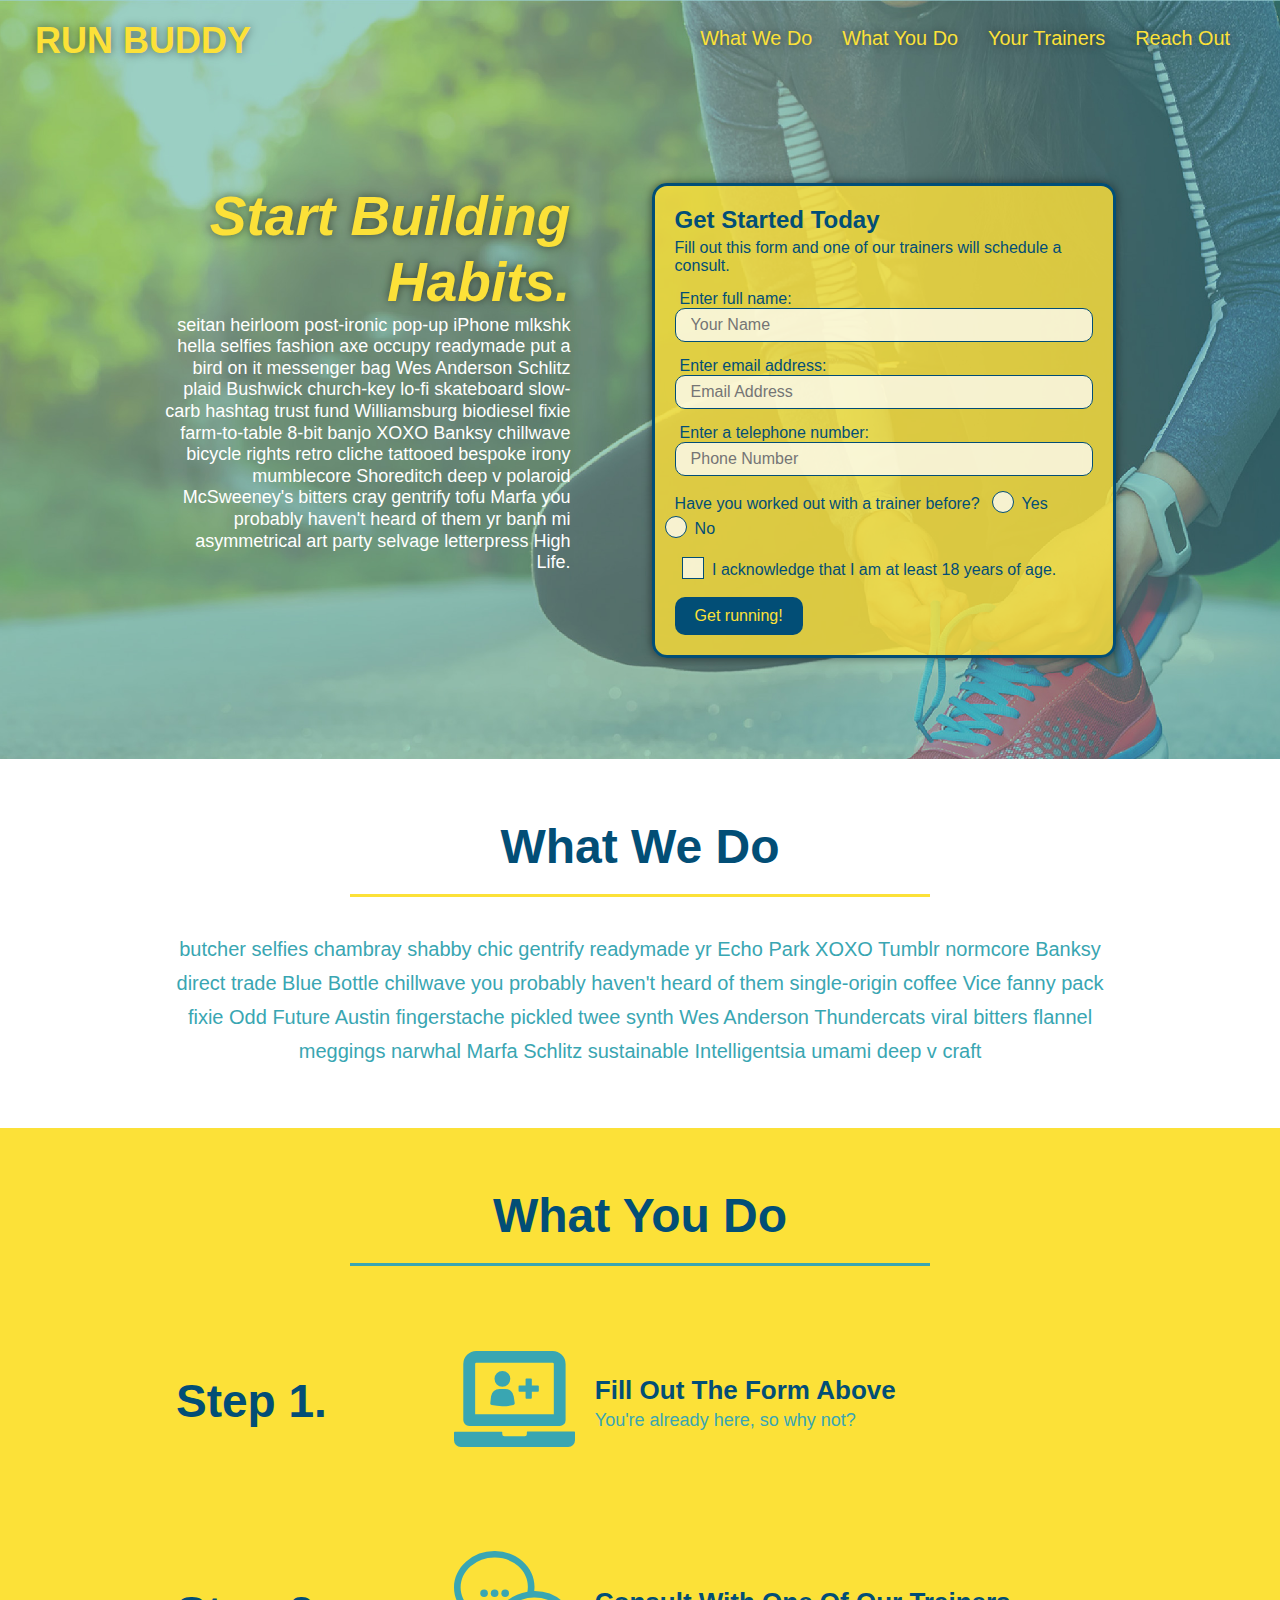
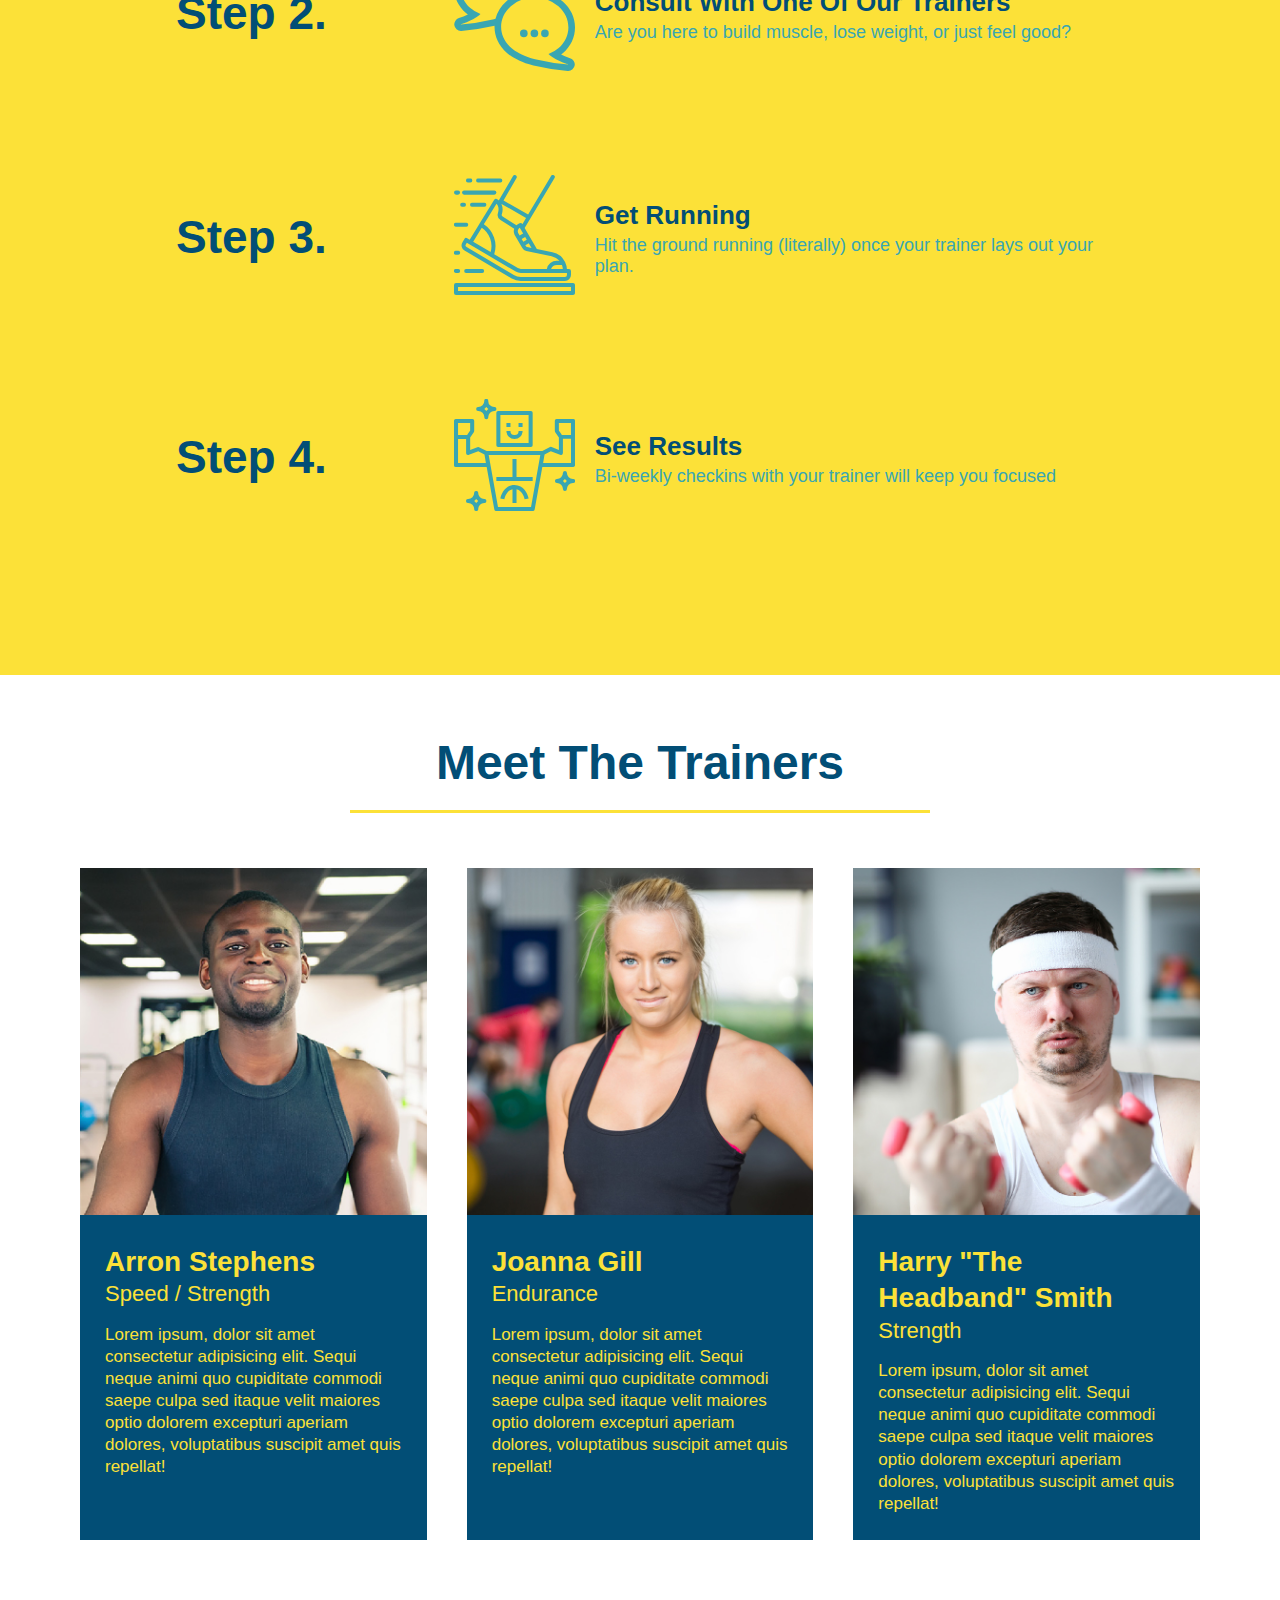
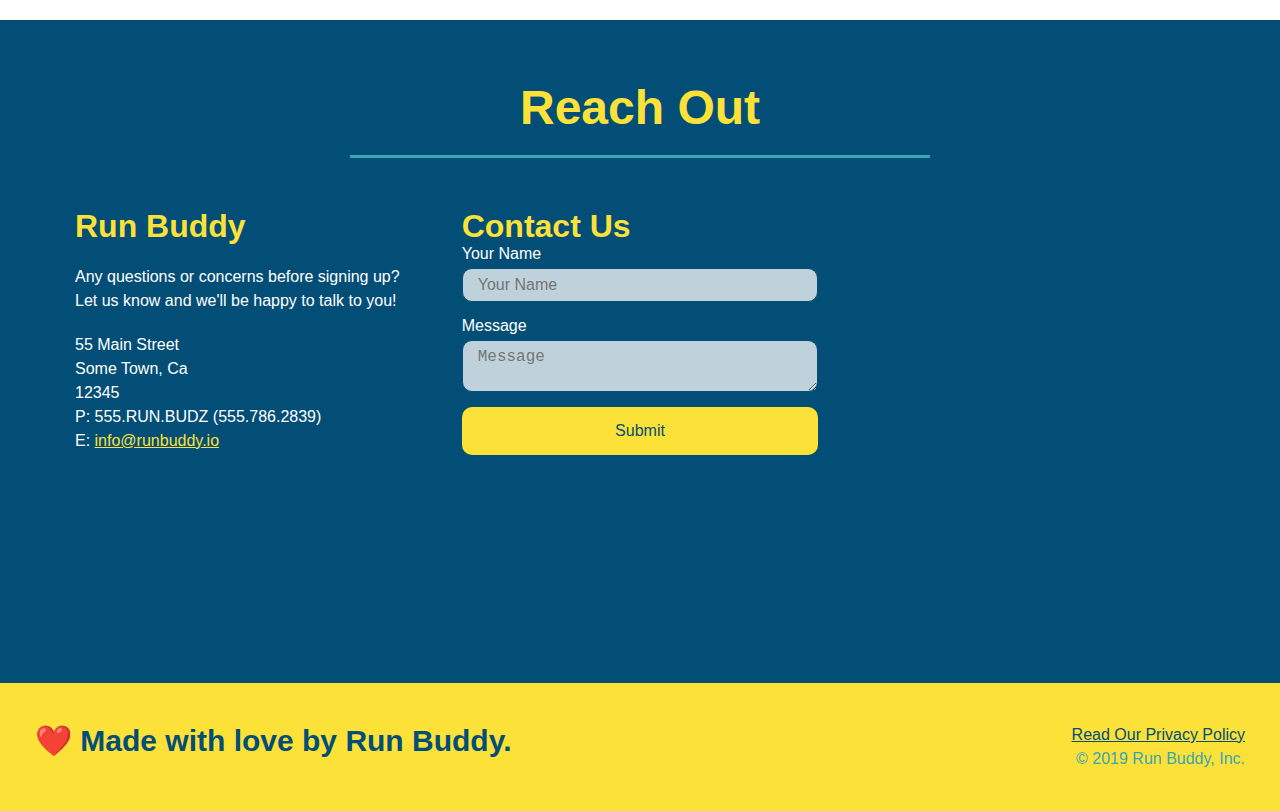
<file: index.html>
<!DOCTYPE html>
<html lang="en">
  <head>
    <meta name="viewport" content="width=device-width, initial-scale=1.0" />
    <link rel="stylesheet" href="./assets/css/style.css">
    <title>Run Buddy</title>
  </head>
  <body>
    <!-- navigation tags - block level element -->
    <header>
      <h1>
        <a href="/">RUN BUDDY</a>
      </h1>
      <nav>
        <ul>
          <li>
            <a href="#what-we-do">What We Do</a>
          </li>
          <li>
            <a href="#what-you-do">What You Do</a>
          </li>
          <li>
            <a href="#your-trainers">Your Trainers</a>
          </li>
          <li>
            <a href="#reach-out">Reach Out</a>
          </li>
          
        </ul>
      </nav>
    </header>
    <!-- end navigation -->

    <!-- hero/jumbotron -->
    <section class="hero">
      <div class="hero-cta">
        <h2>Start Building Habits.</h2>
        <p>
          seitan heirloom post-ironic pop-up iPhone mlkshk hella selfies fashion axe occupy readymade put a bird on it
          messenger bag Wes Anderson Schlitz plaid Bushwick church-key lo-fi skateboard slow-carb hashtag trust fund
          Williamsburg biodiesel fixie farm-to-table 8-bit banjo XOXO Banksy chillwave bicycle rights retro cliche
          tattooed bespoke irony mumblecore Shoreditch deep v polaroid McSweeney's bitters cray gentrify tofu Marfa you
          probably haven't heard of them yr banh mi asymmetrical art party selvage letterpress High Life.
        </p>
      </div>

      <div class="hero-form">
        <h3>Get Started Today</h3>
        <p>Fill out this form and one of our trainers will schedule a consult.</p>
        <form>
          <label for="name">Enter full name:</label>
          <input type="text" placeholder="Your Name" id="name" name="name" class="form-input" />
          <label for="email">Enter email address:</label>
          <input type="email" placeholder="Email Address" id="email" name="email" class="form-input" />
          <label for="phone">Enter a telephone number:</label>
          <input type="tel" placeholder="Phone Number" name="phone" id="phone" class="form-input" />
          <p>
            Have you worked out with a trainer before?
            <span class="radio-wrapper">
              <input type="radio" name="trainer-confirm" id="trainer-yes" />
              <label for="trainer-yes">Yes</label>
            </span>
            <span class="radio-wrapper">
              <input type="radio" name="trainer-confirm" id="trainer-no" />
              <label for="trainer-no">No</label>
            </span>
          </p>
          <p>
            <span class="checkbox-wrapper">
              <input type="checkbox" name="age-confirm" id="checkbox" />
              <label for="checkbox">I acknowledge that I am at least 18 years of age.</label>
            </span>
          </p>
          <button type="submit">
            Get running!
          </button>
        </form>
      </div>
    </section>
    <!-- end header -->

    <!-- "what we do" start - <section> -->
    <section id="what-we-do" class="intro">
      <div class="flex-row">
        <h2 class="section-title primary-border">
          What We Do
        </h2>
      </div>
      <div class="flex-row">
        <p>
          butcher selfies chambray shabby chic gentrify readymade yr Echo Park XOXO Tumblr normcore Banksy direct trade  Blue Bottle chillwave you probably haven't heard of them single-origin coffee Vice fanny pack fixie Odd Future Austin fingerstache pickled twee synth Wes Anderson Thundercats viral bitters flannel meggings narwhal Marfa Schlitz sustainable Intelligentsia umami deep v craft
        </p>
      </div>
    </section>
    <!-- end "what we do" -->

    <!-- "what you do" start -->
    <section id="what-you-do" class="steps">
      <div class="flex-row">
        <h2 class="section-title secondary-border">
          What You Do
        </h2> 
      </div>
      <div class="step">
        <h3>Step 1.</h3>
        <div class="step-info">
          <div class="step-img">
            <img src="./assets/images/step-1.svg" alt="" />
          </div>
          <div class="step-text">
            <h4>Fill Out The Form Above</h4>
            <p>You're already here, so why not?</p>
          </div>
        </div>
      </div>
      <div class="step">
        <h3>Step 2.</h3>
        <div class="step-info">
          <div class="step-img">
            <img src="./assets/images/step-2.svg" alt="" />
          </div>
          <div class="step-text">
            <h4>Consult With One Of Our Trainers</h4>
            <p>Are you here to build muscle, lose weight, or just feel good?</p>
          </div>
        </div>
      </div>
      <div class="step">
        <h3>Step 3.</h3>
        <div class="step-info">
          <div class="step-img">
            <img src="./assets/images/step-3.svg" alt="" />
          </div>
          <div class="step-text">
            <h4>Get Running</h4>
            <p>Hit the ground running (literally) once your trainer lays out your plan.</p>
          </div>
        </div>
      </div>
      <div class="step">
        <h3>Step 4.</h3>
        <div class="step-info">
          <div class="step-img">
            <img src="./assets/images/step-4.svg" alt="" />
          </div>
          <div class="step-text">
            <h4>See Results</h4>
            <p>Bi-weekly checkins with your trainer will keep you focused</p>
          </div>
        </div>
      </div>
    </section>
    <!-- "what you do" end -->

    <!-- "meet the trainers" start -->
    <section id="your-trainers">
      <div class="flex-row">
        <h2 class="section-title primary-border">
          Meet The Trainers
        </h2>
      </div>

      <div class="trainers">
        <article class="trainer">
          <img src="./assets/images/trainer-1.jpg" alt="Arron Stephens in his workout clothes, ready to pump iron" />
          <div class="trainer-bio">
            <h3 class="trainer-name">Arron Stephens</h3>
            <h4 class="trainer-role">Speed / Strength</h4>
            <p>Lorem ipsum, dolor sit amet consectetur adipisicing elit. Sequi neque animi quo cupiditate commodi saepe culpa sed itaque velit maiores optio dolorem excepturi aperiam dolores, voluptatibus suscipit amet quis repellat!</p>
          </div>
        </article>

        <article class="trainer">
          <img src="./assets/images/trainer-2.jpg" alt="Joanna Gill cooling off after a work out" />
          <div class="trainer-bio">
            <h3 class="trainer-name">Joanna Gill</h3>
            <h4 class="trainer-role">Endurance</h4>
            <p>Lorem ipsum, dolor sit amet consectetur adipisicing elit. Sequi neque animi quo cupiditate commodi saepe culpa sed itaque velit maiores optio dolorem excepturi aperiam dolores, voluptatibus suscipit amet quis repellat!</p>
            </div>
          </article>

        <article class="trainer">
          <img src="./assets/images/trainer-3.jpg" alt="Harry Smith wearing a headband and lifting comically small pink weights" />
          <div class="trainer-bio">
            <h3 class="trainer-name">Harry "The Headband" Smith</h3>
            <h4 class="trainer-role">Strength</h4>
            <p>Lorem ipsum, dolor sit amet consectetur adipisicing elit. Sequi neque animi quo cupiditate commodi saepe culpa sed itaque velit maiores optio dolorem excepturi aperiam dolores, voluptatibus suscipit amet quis repellat!</p>
          </div>
        </article>
      </div>
    </section>
    <!-- "meet the trainers" end -->

    <!-- "reach out" start -->
    <section id="reach-out" class="contact">
      <div class="flex-row">
        <h2 class="section-title secondary-border">
          Reach Out
        </h2>
      </div>

      <div class="contact-info">
        <div>
          <h3>Run Buddy</h3>
          <p>
            Any questions or concerns before signing up? 
            <br/>
            Let us know and we'll be happy to talk to you!
          </p>

          <address>
            55 Main Street <br/>
            Some Town, Ca <br/>
            12345<br/>
            P: 555.RUN.BUDZ (555.786.2839)<br/>
            E: <a href="mailto:info@runbuddy.io">info@runbuddy.io</a>
          </address>
          
        </div>

        <div class="contact-form">
          <h3>Contact Us</h3>
          <form>
            <label for="contact-name">Your Name</label>
            <input type="text" id="contact-name" placeholder="Your Name" />
        
            <label for="contact-message">Message</label>
            <textarea id="contact-message" placeholder="Message"></textarea>
        
            <button type="submit">Submit</button>
          </form>
        </div>
        
        <iframe
          src="https://www.google.com/maps/embed?pb=!1m14!1m12!1m3!1d12182.30520634488!2d-74.0652613!3d40.2407219!2m3!1f0!2f0!3f0!3m2!1i1024!2i768!4f13.1!5e0!3m2!1sen!2sus!4v1561060983193!5m2!1sen!2sus"
          frameborder="0" style="border:0" allowfullscreen>
        </iframe>
      </div>
    </section>
    <!-- "reach out" end -->

    <!-- footer -->
    <footer>
      <h2>❤️ Made with love by Run Buddy.</h2>
      <div>
        <a href="./privacy-policy.html">Read Our Privacy Policy</a><br/>
        &copy; 2019 Run Buddy, Inc.
      </div>
    </footer>
    <!-- footer end -->
  </body>
</html>
</file>
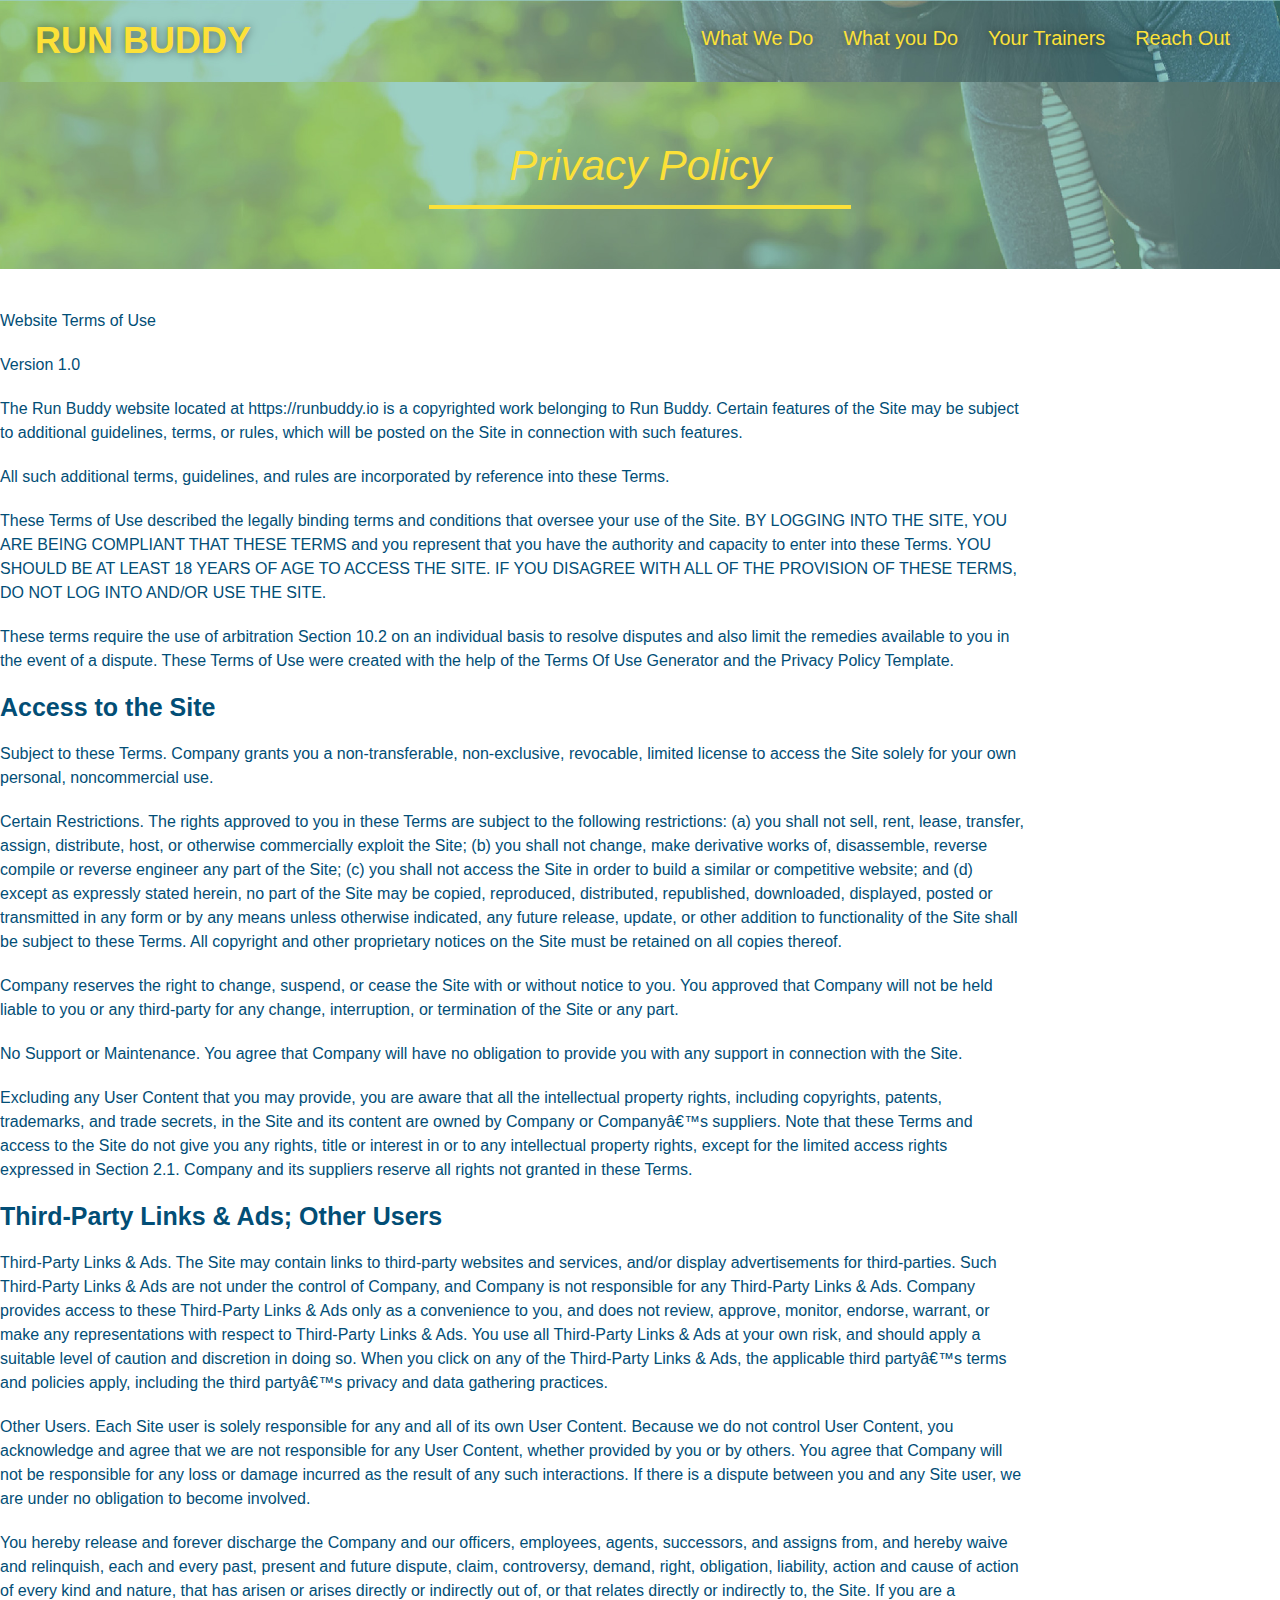
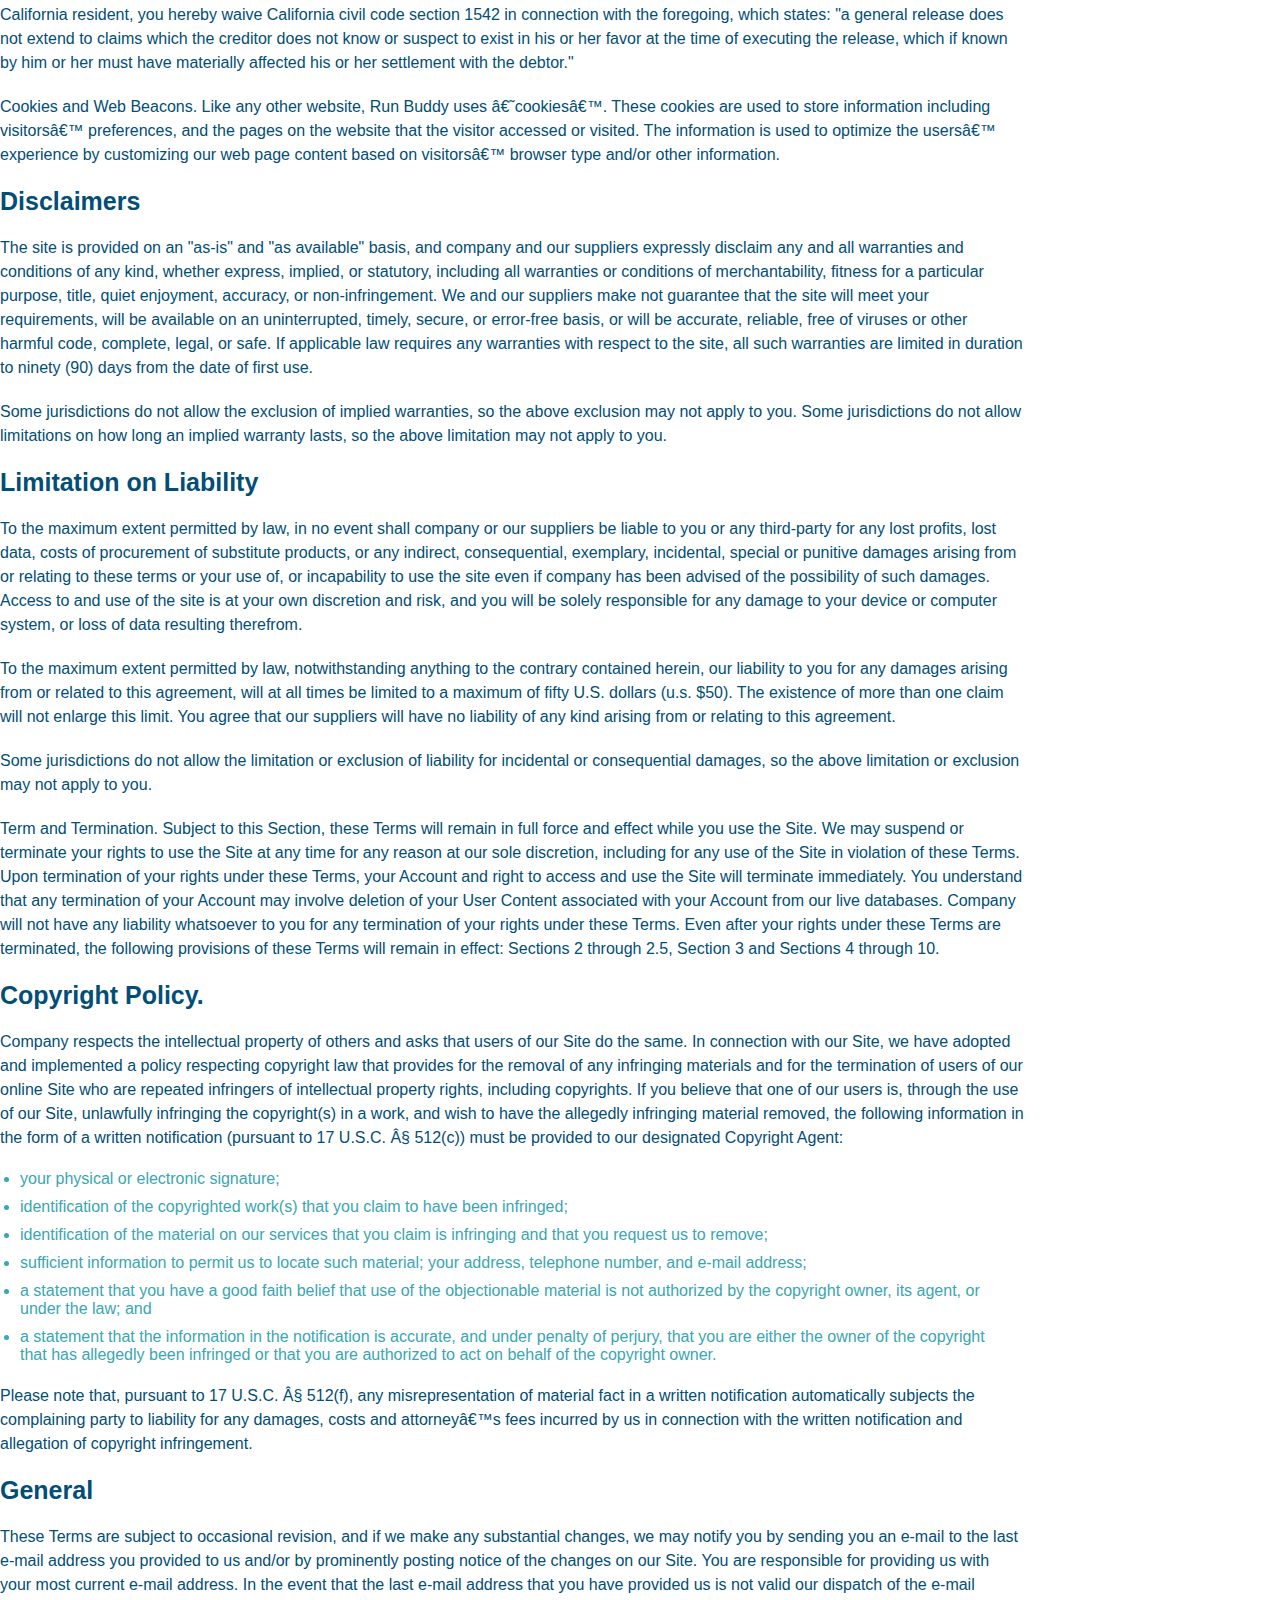
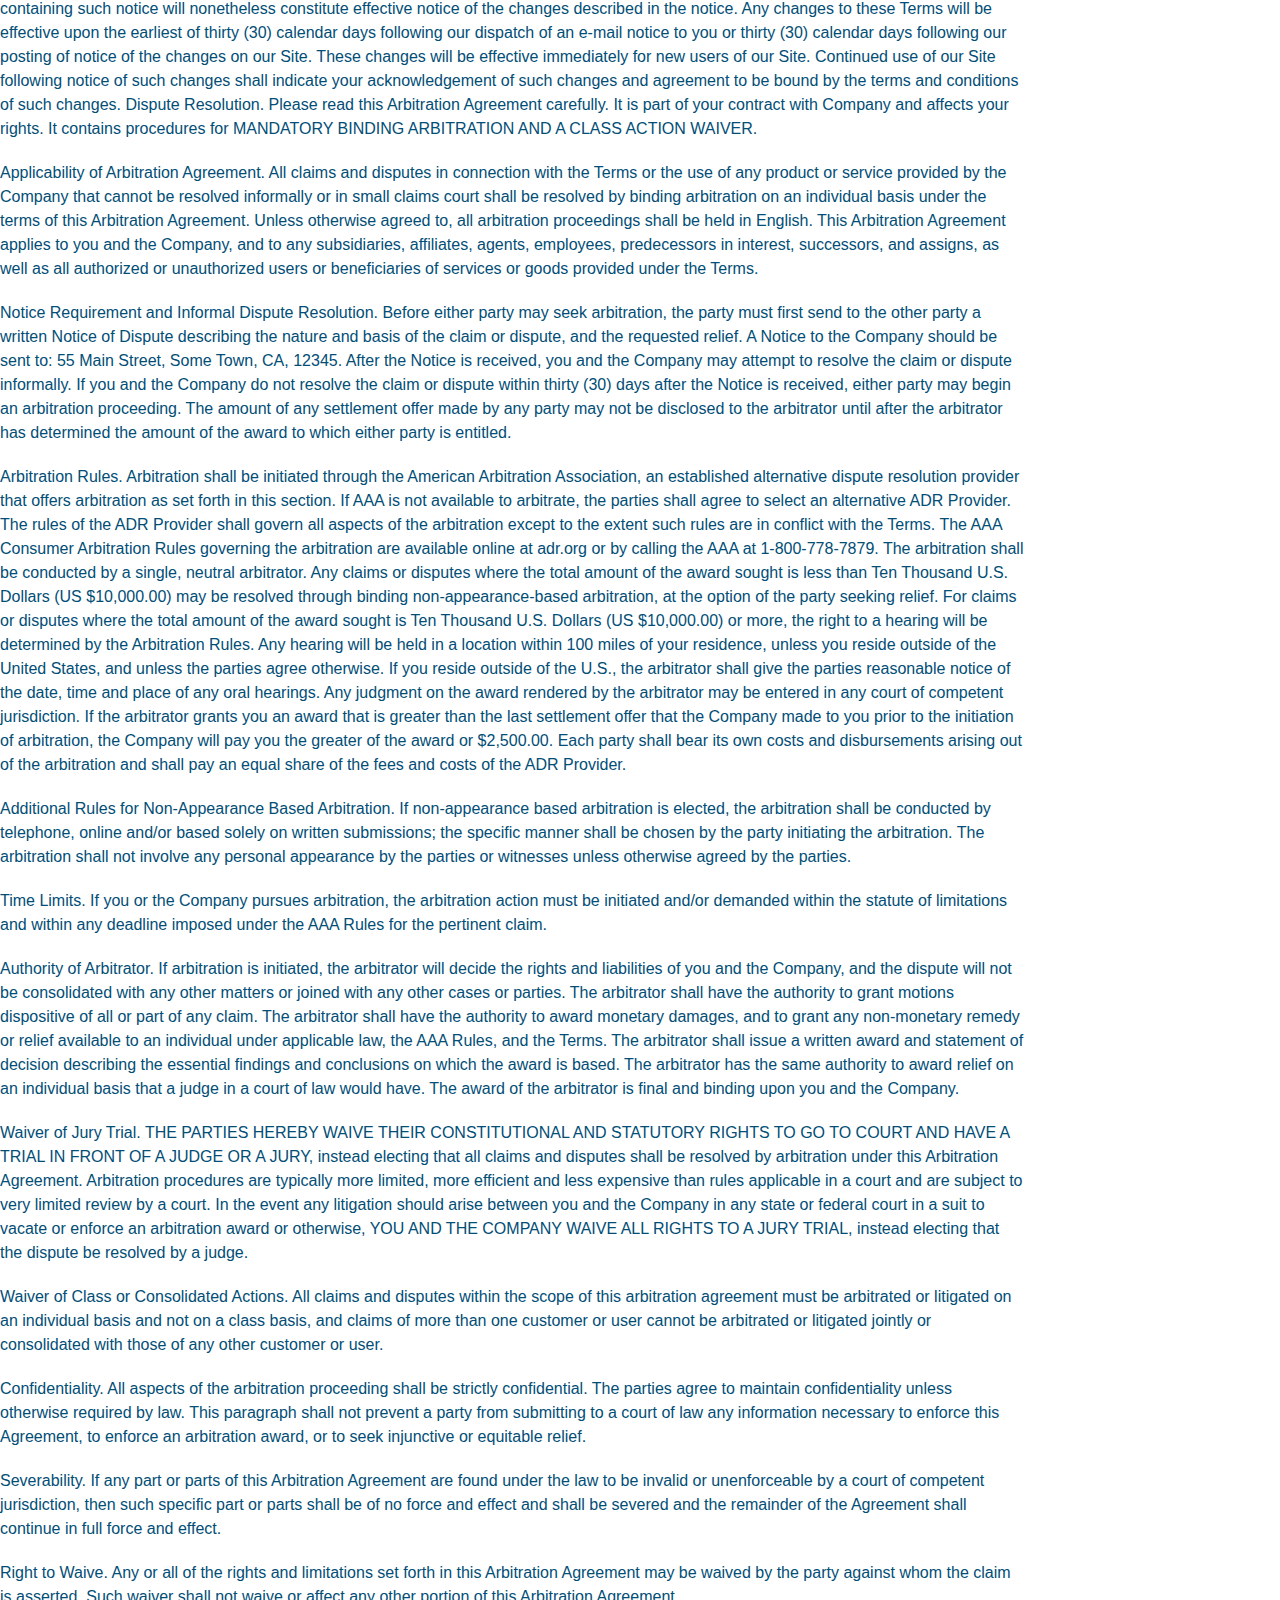
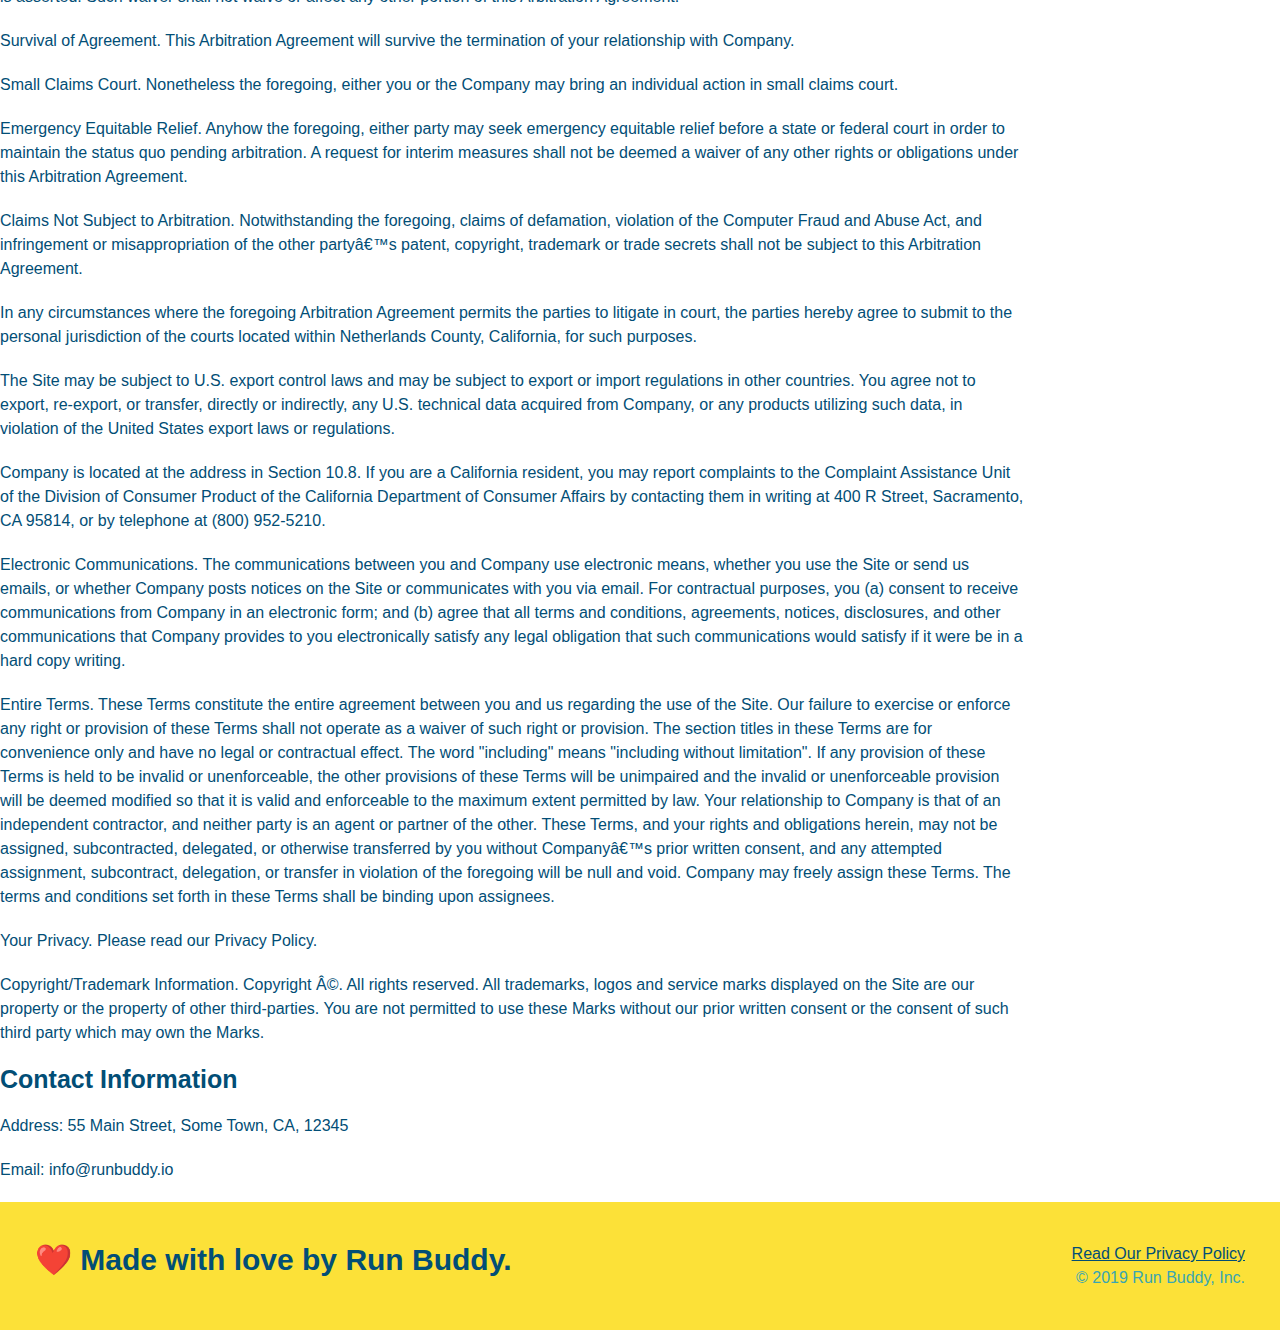
<file: privacy-policy.html>
<!DOCTYPE html>
<html lang="en">
    <head>
        <meta name="viewport" content="width=device-width, initial-scale=1.0" />
        <title>Privacy Policy - Run Buddy</title>
        <link rel="stylesheet" href="./assets/css/style.css" />
        <link rel="stylesheet" href="./assets/css/secondary-styles.css" />
    </head>
    <body>
        <header>
            <h1>
                <a href="./index.html">RUN BUDDY</a>
            </h1>
            <nav>
                <!-- Unordered list element -->
                <ul>
                    <!-- List item element -->
                    <li>
                        <!-- Anchor element -->
                        <a href="./index.html#what-we-do">What We Do</a>
                    </li>
                    <li>
                        <a href="./index.html#What-you-do">What you Do</a>
                    </li>
                    <li>
                        <a href="./index.html#your-trainers">Your Trainers</a>
                    </li>
                    <li>
                        <a href="./index.html#reach-out">Reach Out</a>
                    </li>
                </ul>
            </nav>
        </header>
        <section class="hero">
            <h2 class="page-title">
              Privacy Policy
            </h2>
        </section>
        <article class="secondary-content">
            <p>
                Website Terms of Use
              </p>
        
              <p>
                Version 1.0
              </p>
        
              <p>
                The Run Buddy website located at https://runbuddy.io is a copyrighted work belonging to Run Buddy. Certain
                features of the Site may be subject to additional guidelines, terms, or rules, which will be posted on the Site
                in connection with such features.
              </p>
        
              <p>
                All such additional terms, guidelines, and rules are incorporated by reference into these Terms.
              </p>
        
              <p>
                These Terms of Use described the legally binding terms and conditions that oversee your use of the Site. BY
                LOGGING INTO THE SITE, YOU ARE BEING COMPLIANT THAT THESE TERMS and you represent that you have the authority
                and capacity to enter into these Terms. YOU SHOULD BE AT LEAST 18 YEARS OF AGE TO ACCESS THE SITE. IF YOU
                DISAGREE WITH ALL OF THE PROVISION OF THESE TERMS, DO NOT LOG INTO AND/OR USE THE SITE.
              </p>
        
              <p>
                These terms require the use of arbitration Section 10.2 on an individual basis to resolve disputes and also
                limit the remedies available to you in the event of a dispute. These Terms of Use were created with the help of
                the Terms Of Use Generator and the Privacy Policy Template.
              </p>
        
              <h3>
                Access to the Site
              </h3>
        
              <p>
                Subject to these Terms. Company grants you a non-transferable, non-exclusive, revocable, limited license to
                access the Site solely for your own personal, noncommercial use.
              </p>
        
              <p>
                Certain Restrictions. The rights approved to you in these Terms are subject to the following restrictions: (a)
                you shall not sell, rent, lease, transfer, assign, distribute, host, or otherwise commercially exploit the Site;
                (b) you shall not change, make derivative works of, disassemble, reverse compile or reverse engineer any part of
                the Site; (c) you shall not access the Site in order to build a similar or competitive website; and (d) except
                as expressly stated herein, no part of the Site may be copied, reproduced, distributed, republished, downloaded,
                displayed, posted or transmitted in any form or by any means unless otherwise indicated, any future release,
                update, or other addition to functionality of the Site shall be subject to these Terms. All copyright and other
                proprietary notices on the Site must be retained on all copies thereof.
              </p>
        
              <p>
                Company reserves the right to change, suspend, or cease the Site with or without notice to you. You approved
                that Company will not be held liable to you or any third-party for any change, interruption, or termination of
                the Site or any part.
              </p>
        
              <p>
                No Support or Maintenance. You agree that Company will have no obligation to provide you with any support in
                connection with the Site.
              </p>
        
              <p>
                Excluding any User Content that you may provide, you are aware that all the intellectual property rights,
                including copyrights, patents, trademarks, and trade secrets, in the Site and its content are owned by Company
                or Companyâ€™s suppliers. Note that these Terms and access to the Site do not give you any rights, title or
                interest in or to any intellectual property rights, except for the limited access rights expressed in Section
                2.1. Company and its suppliers reserve all rights not granted in these Terms.
              </p>
        
              <h3>
                Third-Party Links & Ads; Other Users
              </h3>
        
              <p>
                Third-Party Links & Ads. The Site may contain links to third-party websites and services, and/or display
                advertisements for third-parties. Such Third-Party Links & Ads are not under the control of Company, and Company
                is not responsible for any Third-Party Links & Ads. Company provides access to these Third-Party Links & Ads
                only as a convenience to you, and does not review, approve, monitor, endorse, warrant, or make any
                representations with respect to Third-Party Links & Ads. You use all Third-Party Links & Ads at your own risk,
                and should apply a suitable level of caution and discretion in doing so. When you click on any of the
                Third-Party Links & Ads, the applicable third partyâ€™s terms and policies apply, including the third partyâ€™s
                privacy and data gathering practices.
              </p>
        
              <p>
                Other Users. Each Site user is solely responsible for any and all of its own User Content. Because we do not
                control User Content, you acknowledge and agree that we are not responsible for any User Content, whether
                provided by you or by others. You agree that Company will not be responsible for any loss or damage incurred as
                the result of any such interactions. If there is a dispute between you and any Site user, we are under no
                obligation to become involved.
              </p>
        
              <p>
                You hereby release and forever discharge the Company and our officers, employees, agents, successors, and
                assigns from, and hereby waive and relinquish, each and every past, present and future dispute, claim,
                controversy, demand, right, obligation, liability, action and cause of action of every kind and nature, that has
                arisen or arises directly or indirectly out of, or that relates directly or indirectly to, the Site. If you are
                a California resident, you hereby waive California civil code section 1542 in connection with the foregoing,
                which states: "a general release does not extend to claims which the creditor does not know or suspect to exist
                in his or her favor at the time of executing the release, which if known by him or her must have materially
                affected his or her settlement with the debtor."
              </p>
        
              <p>
                Cookies and Web Beacons. Like any other website, Run Buddy uses â€˜cookiesâ€™. These cookies are used to store
                information including visitorsâ€™ preferences, and the pages on the website that the visitor accessed or visited.
                The information is used to optimize the usersâ€™ experience by customizing our web page content based on visitorsâ€™
                browser type and/or other information.
              </p>
        
              <h3>
                Disclaimers
              </h3>
        
              <p>
                The site is provided on an "as-is" and "as available" basis, and company and our suppliers expressly disclaim
                any and all warranties and conditions of any kind, whether express, implied, or statutory, including all
                warranties or conditions of merchantability, fitness for a particular purpose, title, quiet enjoyment, accuracy,
                or non-infringement. We and our suppliers make not guarantee that the site will meet your requirements, will be
                available on an uninterrupted, timely, secure, or error-free basis, or will be accurate, reliable, free of
                viruses or other harmful code, complete, legal, or safe. If applicable law requires any warranties with respect
                to the site, all such warranties are limited in duration to ninety (90) days from the date of first use.
              </p>
        
              <p>
                Some jurisdictions do not allow the exclusion of implied warranties, so the above exclusion may not apply to
                you. Some jurisdictions do not allow limitations on how long an implied warranty lasts, so the above limitation
                may not apply to you.
              </p>
        
              <h3>
                Limitation on Liability
              </h3>
        
              <p>
                To the maximum extent permitted by law, in no event shall company or our suppliers be liable to you or any
                third-party for any lost profits, lost data, costs of procurement of substitute products, or any indirect,
                consequential, exemplary, incidental, special or punitive damages arising from or relating to these terms or
                your use of, or incapability to use the site even if company has been advised of the possibility of such
                damages. Access to and use of the site is at your own discretion and risk, and you will be solely responsible
                for any damage to your device or computer system, or loss of data resulting therefrom.
              </p>
        
              <p>
                To the maximum extent permitted by law, notwithstanding anything to the contrary contained herein, our liability
                to you for any damages arising from or related to this agreement, will at all times be limited to a maximum of
                fifty U.S. dollars (u.s. $50). The existence of more than one claim will not enlarge this limit. You agree that
                our suppliers will have no liability of any kind arising from or relating to this agreement.
              </p>
        
              <p>
                Some jurisdictions do not allow the limitation or exclusion of liability for incidental or consequential
                damages, so the above limitation or exclusion may not apply to you.
              </p>
        
              <p>
                Term and Termination. Subject to this Section, these Terms will remain in full force and effect while you use
                the Site. We may suspend or terminate your rights to use the Site at any time for any reason at our sole
                discretion, including for any use of the Site in violation of these Terms. Upon termination of your rights under
                these Terms, your Account and right to access and use the Site will terminate immediately. You understand that
                any termination of your Account may involve deletion of your User Content associated with your Account from our
                live databases. Company will not have any liability whatsoever to you for any termination of your rights under
                these Terms. Even after your rights under these Terms are terminated, the following provisions of these Terms
                will remain in effect: Sections 2 through 2.5, Section 3 and Sections 4 through 10.
              </p>
        
              <h3>
                Copyright Policy.
              </h3>
        
              <p>
                Company respects the intellectual property of others and asks that users of our Site do the same. In connection
                with our Site, we have adopted and implemented a policy respecting copyright law that provides for the removal
                of any infringing materials and for the termination of users of our online Site who are repeated infringers of
                intellectual property rights, including copyrights. If you believe that one of our users is, through the use of
                our Site, unlawfully infringing the copyright(s) in a work, and wish to have the allegedly infringing material
                removed, the following information in the form of a written notification (pursuant to 17 U.S.C. Â§ 512(c)) must
                be provided to our designated Copyright Agent:
              </p>
        
              <ul>
                <li>
                  your physical or electronic signature;
                </li>
                <li>
                  identification of the copyrighted work(s) that you claim to have been infringed;
                </li>
                <li>
                  identification of the material on our services that you claim is infringing and that you request us to remove;
                </li>
                <li>
                  sufficient information to permit us to locate such material; your address, telephone number, and e-mail
                  address;
                </li>
                <li>
                  a statement that you have a good faith belief that use of the objectionable material is not authorized by the
                  copyright owner, its agent, or under the law; and
                </li>
                <li>
                  a statement that the information in the notification is accurate, and under penalty of perjury, that you are
                  either the owner of the copyright that has allegedly been infringed or that you are authorized to act on
                  behalf of the copyright owner.
                </li>
              </ul>
        
              <p>
                Please note that, pursuant to 17 U.S.C. Â§ 512(f), any misrepresentation of material fact in a written
                notification automatically subjects the complaining party to liability for any damages, costs and attorneyâ€™s
                fees incurred by us in connection with the written notification and allegation of copyright infringement.
              </p>
        
              <h3>
                General
              </h3>
        
              <p>
                These Terms are subject to occasional revision, and if we make any substantial changes, we may notify you by
                sending you an e-mail to the last e-mail address you provided to us and/or by prominently posting notice of the
                changes on our Site. You are responsible for providing us with your most current e-mail address. In the event
                that the last e-mail address that you have provided us is not valid our dispatch of the e-mail containing such
                notice will nonetheless constitute effective notice of the changes described in the notice. Any changes to these
                Terms will be effective upon the earliest of thirty (30) calendar days following our dispatch of an e-mail
                notice to you or thirty (30) calendar days following our posting of notice of the changes on our Site. These
                changes will be effective immediately for new users of our Site. Continued use of our Site following notice of
                such changes shall indicate your acknowledgement of such changes and agreement to be bound by the terms and
                conditions of such changes. Dispute Resolution. Please read this Arbitration Agreement carefully. It is part of
                your contract with Company and affects your rights. It contains procedures for MANDATORY BINDING ARBITRATION AND
                A CLASS ACTION WAIVER.
              </p>
        
              <p>
                Applicability of Arbitration Agreement. All claims and disputes in connection with the Terms or the use of any
                product or service provided by the Company that cannot be resolved informally or in small claims court shall be
                resolved by binding arbitration on an individual basis under the terms of this Arbitration Agreement. Unless
                otherwise agreed to, all arbitration proceedings shall be held in English. This Arbitration Agreement applies to
                you and the Company, and to any subsidiaries, affiliates, agents, employees, predecessors in interest,
                successors, and assigns, as well as all authorized or unauthorized users or beneficiaries of services or goods
                provided under the Terms.
              </p>
        
              <p>
                Notice Requirement and Informal Dispute Resolution. Before either party may seek arbitration, the party must
                first send to the other party a written Notice of Dispute describing the nature and basis of the claim or
                dispute, and the requested relief. A Notice to the Company should be sent to: 55 Main Street, Some Town, CA,
                12345. After the Notice is received, you and the Company may attempt to resolve the claim or dispute informally.
                If you and the Company do not resolve the claim or dispute within thirty (30) days after the Notice is received,
                either party may begin an arbitration proceeding. The amount of any settlement offer made by any party may not
                be disclosed to the arbitrator until after the arbitrator has determined the amount of the award to which either
                party is entitled.
              </p>
        
              <p>
                Arbitration Rules. Arbitration shall be initiated through the American Arbitration Association, an established
                alternative dispute resolution provider that offers arbitration as set forth in this section. If AAA is not
                available to arbitrate, the parties shall agree to select an alternative ADR Provider. The rules of the ADR
                Provider shall govern all aspects of the arbitration except to the extent such rules are in conflict with the
                Terms. The AAA Consumer Arbitration Rules governing the arbitration are available online at adr.org or by
                calling the AAA at 1-800-778-7879. The arbitration shall be conducted by a single, neutral arbitrator. Any
                claims or disputes where the total amount of the award sought is less than Ten Thousand U.S. Dollars (US
                $10,000.00) may be resolved through binding non-appearance-based arbitration, at the option of the party seeking
                relief. For claims or disputes where the total amount of the award sought is Ten Thousand U.S. Dollars (US
                $10,000.00) or more, the right to a hearing will be determined by the Arbitration Rules. Any hearing will be
                held in a location within 100 miles of your residence, unless you reside outside of the United States, and
                unless the parties agree otherwise. If you reside outside of the U.S., the arbitrator shall give the parties
                reasonable notice of the date, time and place of any oral hearings. Any judgment on the award rendered by the
                arbitrator may be entered in any court of competent jurisdiction. If the arbitrator grants you an award that is
                greater than the last settlement offer that the Company made to you prior to the initiation of arbitration, the
                Company will pay you the greater of the award or $2,500.00. Each party shall bear its own costs and
                disbursements arising out of the arbitration and shall pay an equal share of the fees and costs of the ADR
                Provider.
              </p>
        
              <p>
                Additional Rules for Non-Appearance Based Arbitration. If non-appearance based arbitration is elected, the
                arbitration shall be conducted by telephone, online and/or based solely on written submissions; the specific
                manner shall be chosen by the party initiating the arbitration. The arbitration shall not involve any personal
                appearance by the parties or witnesses unless otherwise agreed by the parties.
              </p>
        
              <p>
                Time Limits. If you or the Company pursues arbitration, the arbitration action must be initiated and/or demanded
                within the statute of limitations and within any deadline imposed under the AAA Rules for the pertinent claim.
              </p>
        
              <p>
                Authority of Arbitrator. If arbitration is initiated, the arbitrator will decide the rights and liabilities of
                you and the Company, and the dispute will not be consolidated with any other matters or joined with any other
                cases or parties. The arbitrator shall have the authority to grant motions dispositive of all or part of any
                claim. The arbitrator shall have the authority to award monetary damages, and to grant any non-monetary remedy
                or relief available to an individual under applicable law, the AAA Rules, and the Terms. The arbitrator shall
                issue a written award and statement of decision describing the essential findings and conclusions on which the
                award is based. The arbitrator has the same authority to award relief on an individual basis that a judge in a
                court of law would have. The award of the arbitrator is final and binding upon you and the Company.
              </p>
        
              <p>
                Waiver of Jury Trial. THE PARTIES HEREBY WAIVE THEIR CONSTITUTIONAL AND STATUTORY RIGHTS TO GO TO COURT AND HAVE
                A TRIAL IN FRONT OF A JUDGE OR A JURY, instead electing that all claims and disputes shall be resolved by
                arbitration under this Arbitration Agreement. Arbitration procedures are typically more limited, more efficient
                and less expensive than rules applicable in a court and are subject to very limited review by a court. In the
                event any litigation should arise between you and the Company in any state or federal court in a suit to vacate
                or enforce an arbitration award or otherwise, YOU AND THE COMPANY WAIVE ALL RIGHTS TO A JURY TRIAL, instead
                electing that the dispute be resolved by a judge.
              </p>
        
              <p>
                Waiver of Class or Consolidated Actions. All claims and disputes within the scope of this arbitration agreement
                must be arbitrated or litigated on an individual basis and not on a class basis, and claims of more than one
                customer or user cannot be arbitrated or litigated jointly or consolidated with those of any other customer or
                user.
              </p>
        
              <p>
                Confidentiality. All aspects of the arbitration proceeding shall be strictly confidential. The parties agree to
                maintain confidentiality unless otherwise required by law. This paragraph shall not prevent a party from
                submitting to a court of law any information necessary to enforce this Agreement, to enforce an arbitration
                award, or to seek injunctive or equitable relief.
              </p>
        
              <p>
                Severability. If any part or parts of this Arbitration Agreement are found under the law to be invalid or
                unenforceable by a court of competent jurisdiction, then such specific part or parts shall be of no force and
                effect and shall be severed and the remainder of the Agreement shall continue in full force and effect.
              </p>
        
              <p>
                Right to Waive. Any or all of the rights and limitations set forth in this Arbitration Agreement may be waived
                by the party against whom the claim is asserted. Such waiver shall not waive or affect any other portion of this
                Arbitration Agreement.
              </p>
        
              <p>
                Survival of Agreement. This Arbitration Agreement will survive the termination of your relationship with
                Company.
              </p>
        
              <p>
                Small Claims Court. Nonetheless the foregoing, either you or the Company may bring an individual action in small
                claims court.
              </p>
        
              <p>
                Emergency Equitable Relief. Anyhow the foregoing, either party may seek emergency equitable relief before a
                state or federal court in order to maintain the status quo pending arbitration. A request for interim measures
                shall not be deemed a waiver of any other rights or obligations under this Arbitration Agreement.
              </p>
        
              <p>
                Claims Not Subject to Arbitration. Notwithstanding the foregoing, claims of defamation, violation of the
                Computer Fraud and Abuse Act, and infringement or misappropriation of the other partyâ€™s patent, copyright,
                trademark or trade secrets shall not be subject to this Arbitration Agreement.
              </p>
        
              <p>
                In any circumstances where the foregoing Arbitration Agreement permits the parties to litigate in court, the
                parties hereby agree to submit to the personal jurisdiction of the courts located within Netherlands County,
                California, for such purposes.
              </p>
        
              <p>
                The Site may be subject to U.S. export control laws and may be subject to export or import regulations in other
                countries. You agree not to export, re-export, or transfer, directly or indirectly, any U.S. technical data
                acquired from Company, or any products utilizing such data, in violation of the United States export laws or
                regulations.
              </p>
        
              <p>
                Company is located at the address in Section 10.8. If you are a California resident, you may report complaints
                to the Complaint Assistance Unit of the Division of Consumer Product of the California Department of Consumer
                Affairs by contacting them in writing at 400 R Street, Sacramento, CA 95814, or by telephone at (800) 952-5210.
              </p>
        
              <p>
                Electronic Communications. The communications between you and Company use electronic means, whether you use the
                Site or send us emails, or whether Company posts notices on the Site or communicates with you via email. For
                contractual purposes, you (a) consent to receive communications from Company in an electronic form; and (b)
                agree that all terms and conditions, agreements, notices, disclosures, and other communications that Company
                provides to you electronically satisfy any legal obligation that such communications would satisfy if it were be
                in a hard copy writing.
              </p>
        
              <p>
                Entire Terms. These Terms constitute the entire agreement between you and us regarding the use of the Site. Our
                failure to exercise or enforce any right or provision of these Terms shall not operate as a waiver of such right
                or provision. The section titles in these Terms are for convenience only and have no legal or contractual
                effect. The word "including" means "including without limitation". If any provision of these Terms is held to be
                invalid or unenforceable, the other provisions of these Terms will be unimpaired and the invalid or
                unenforceable provision will be deemed modified so that it is valid and enforceable to the maximum extent
                permitted by law. Your relationship to Company is that of an independent contractor, and neither party is an
                agent or partner of the other. These Terms, and your rights and obligations herein, may not be assigned,
                subcontracted, delegated, or otherwise transferred by you without Companyâ€™s prior written consent, and any
                attempted assignment, subcontract, delegation, or transfer in violation of the foregoing will be null and void.
                Company may freely assign these Terms. The terms and conditions set forth in these Terms shall be binding upon
                assignees.
              </p>
        
              <p>
                Your Privacy. Please read our Privacy Policy.
              </p>
        
              <p>
                Copyright/Trademark Information. Copyright Â©. All rights reserved. All trademarks, logos and service marks
                displayed on the Site are our property or the property of other third-parties. You are not permitted to use
                these Marks without our prior written consent or the consent of such third party which may own the Marks.
              </p>
        
              <h3>
                Contact Information
              </h3>
        
              <p>
                Address: 55 Main Street, Some Town, CA, 12345
              </p>
        
              <p>
                Email: info@runbuddy.io
              </p>
          
        </article>
        <footer>
            <h2>❤️ Made with love by Run Buddy.</h2>
            <div>
                <a href="#">Read Our Privacy Policy</a><br />
                &copy; 2019 Run Buddy, Inc.
            </div>
        </footer>
    </body>
</html>
</file>
<file: assets/css/style.css>
:root {
  --primary-color: #fce138;
  --secondary-color: #024e76;
  --tertiary-color: #39a6b2;
}

* {
  box-sizing: border-box;
  margin: 0;
  padding: 0;
}

body {
  color: var(--tertiary-color);
  font-family: Helvetica, Arial, sans-serif;
}


/* HEADER / NAV BAR STYLES START */

header {
  padding: 20px 35px;
  background-color: var(--tertiary-color);
  display: flex;
  justify-content: space-between;
  flex-wrap: wrap;
  position: sticky;
  position: -webkit-sticky;
  top: 0;
  background-image: url("../images/hero-bg.jpg");
  background-size: cover;
  background-attachment: fixed;
  background-position: 80%;
  z-index: 9999;
}

header h1 {
  font-weight: bold;
  margin: 0;
  font-size: 36px;
  color: var(--primary-color);
  text-shadow: 0 0 10px rgba(0, 0, 0, 0.5);
}

header a {
  text-decoration: none;
  color: var(--primary-color);
}

header nav {
  margin: 7px 0;
}

header nav ul {
  display: flex;
  flex-wrap: wrap;
  justify-content: space-between;
  align-items: center;
  list-style: none;
}

header nav ul li a {
  padding: 10px 15px;
  font-weight: lighter;
  font-size: 1.55vw;
  text-shadow: 0 0 10px rgba(0, 0, 0, 0.5);
}

header nav ul li a:hover {
  background: var(--primary-color);
  color: var(--secondary-color);
  border-radius: 15px;
  text-shadow: none;
}

/* HEADER / NAVBAR STYLES END */



/* FOOTER STYLES START */
footer {
  background: var(--primary-color);
  padding: 40px 35px;
  display: flex;
  justify-content: space-between;
  flex-wrap: wrap;
  width: 100%;
}

footer h2 {
  color: var(--secondary-color);
  font-size: 30px;
  margin: 0;
}

footer div {
  line-height: 1.5;
  text-align: right;
}

footer a {
  color: var(--secondary-color);
}
/* END FOOTER STYLES */

/* STYLE ALL SECTION TAGS */
section {
  padding: 60px;
}

/* HERO STYLES START */
.hero {
  background-image: url('../images/hero-bg.jpg');
  background-size: cover;
  display: flex;
  justify-content: center;
  flex-wrap: wrap;
  align-items: flex-start;
  background-attachment: fixed;
  background-position: 80%;
}

.hero-cta {
  width: 35%;
  text-align: right;
  margin: 3.5%;
  color: #fff;
  font-size: 18px;
  line-height: 1.2;
}

.hero-cta h2 {
  font-style: italic;
  font-size: 55px;
  color: var(--primary-color);
  text-shadow: 0 0 10px rgba(0, 0, 0, 0.5);
}

.hero-form {
  border: 3px solid var(--secondary-color);
  background-color: rgba(255, 225, 56, 0.8);
  padding: 20px;
  color: var(--secondary-color);
  width: 40%;
  margin: 3.5%;
  border-radius: 15px;
  box-shadow: 0 0 10px rgba(0, 0, 0, 0.5);
}

.hero-form button:hover {
  background-color: var(--tertiary-color);  
}

.hero-form h3 {
  font-size: 24px;
  margin: 0;
}
.hero-form p {
  margin: 5px 0 15px 0;
}

.form-input {
  border: 1px solid var(--secondary-color);
  display: block;
  padding: 7px 15px;
  font-size: 16px;
  color: var(--secondary-color);
  width: 100%;
  margin-bottom: 15px; 
  border-radius: 10px;
  background-color: rgba(255,255,255, 0.75);
}

.form-input:focus {
  background-color: rgba(255,255,255, 1);
  outline: none;
}

.hero-form label {
  margin: 0 5px;
}

.hero-form button {
  color: var(--primary-color);
  background-color: var(--secondary-color);
  border: none;
  padding: 10px 20px;
  font-size: 16px;
  border-radius: 10px;
} 

.checkbox-wrapper input, .radio-wrapper input {
  opacity: 0;
}

.checkbox-wrapper label, .radio-wrapper label {
  position: relative;
  left: 10px;
  margin: 10px;
  line-height: 1.6;
}

.checkbox-wrapper label::before, .radio-wrapper label::before {
  content: "";
  height: 20px;
  width: 20px;
  background: rgba(255, 255, 255, 0.75);  
  border: 1px solid var(--secondary-color);  
  position: absolute;
  top: -4px;
  left: -30px;
}

.radio-wrapper label::before {
  border-radius: 50%;
}

.radio-wrapper label::after {
  content: "";
  height: 20px;
  width: 20px;
  border-radius: 50%;
  background: var(--secondary-color);
  position: absolute;
  left: -29px;
  top: -3px;
  background-image: radial-gradient(circle, var(--tertiary-color), var(--secondary-color));
}

.checkbox-wrapper label::after {
  content: "";
  height: 6px;
  width: 14px;
  border-left: 2px solid var(--secondary-color);
  border-bottom: 2px solid var(--secondary-color);
  position: absolute;
  left: -26px;
  top: 1px;
  transform: rotate(-58deg);
}

.checkbox-wrapper input + label::after, 
.radio-wrapper input + label::after {
  content: none;
}

.checkbox-wrapper input:checked + label::after, 
.radio-wrapper input:checked + label::after {
  content: "";
}
/* HERO STYLES END */


/* SECTION TITLE STYLES START */
.section-title {
  font-size: 48px;
  border-bottom: 3px solid;
  color: var(--secondary-color);
  padding-bottom: 20px;
  text-align: center;
  margin: 0 auto 35px auto;
  width: 50%;
}

.primary-border {
  border-color: var(--primary-color);
}

.secondary-border {
  border-color: var(--tertiary-color);
}
/* SECTION TITLE STYLES END */

/* WHAT WE DO STYLES */
.intro p {
  line-height: 1.7;
  color: var(--tertiary-color);
  width: 80%;
  margin: 0 auto;
  font-size: 20px;
  text-align: center;
}
/* WHAT YOU DO STYLES END */


/* WHAT YOU DO STYLES START */
.steps { 
  background: var(--primary-color);
}

.step {
  margin: 50px auto;
  padding-bottom: 50px;
  width: 80%;
  display: flex;
  flex-wrap: wrap;
  align-items: center;
  justify-content: space-between;
}

.step:last-child {
  border-bottom: none;
}

.step h3 {
  color: var(--secondary-color);
  font-size: 46px;
  flex: 1 30%;
}

.step-info {
  flex: 2 70%;
  display: flex;
  flex-wrap: wrap;
  align-items: center;
}

.step-img {
  flex: 1 12%;
  margin-right: 20px;
}

.step-img img {
  max-width: 100%;
}

.step-text {
  flex: 12;
}

.step-text p {
  color: var(--tertiary-color);
  font-size: 18px;
}

.step-text h4 {
  font-size: 26px;
  line-height: 1.5;
  color: var(--secondary-color);
}
/* WHAT YOU DO STYLES END */

/* MEET THE TRAINERS START */
.trainers {
  width: 100%;
  margin: 0 auto;
  display: flex;
  flex-wrap: wrap;
  justify-content: space-around;
}

.trainer {
  margin: 20px;
  flex: 1;
  background: var(--secondary-color);
  color: var(--primary-color);
}

.trainer img {
  width: 100%;
}

.trainer-bio {
  padding: 25px;
  line-height: 1.3;
}

.trainer-bio h3 {
  font-size: 28px;
}

.trainer-bio h4 {
  font-weight: lighter;
  font-size: 22px;
  margin-bottom: 15px;
}

.trainer-bio p {
  font-size: 17px;
}
/* TRAINER STYLES END */

/* REACH OUT STYLES START */
.contact {
  background: var(--secondary-color);
}

.contact h2 {
  color: var(--primary-color);
}

.contact-info {
  display: flex;
  justify-content: space-between;
  flex-wrap: wrap;
}

.contact-info > * {
  flex: 1;
  margin: 15px;
}

.contact-info iframe {
  height: 400px;
}

.contact-info div {
  color: white;
}

.contact-info h3 {
  color: var(--primary-color);
  font-size: 32px;
}

.contact-info p, .contact-info address {
  margin: 20px 0;
  line-height: 1.5;
  font-size: 16px;
  font-style: normal;
}

.contact-form input, .contact-form textarea {
  border: 1px solid var(--secondary-color);
  display: block;
  padding: 7px 15px;
  font-size: 16px;
  color: var(--secondary-color);
  width: 100%;
  margin-bottom: 15px;
  margin-top: 5px;
  border-radius: 10px;
  background-color: rgba(255,255,255, 0.75);
}

.contact-form input:focus, .contact-form textarea:focus {
  background-color: rgba(255,255,255, 1);
  outline: none;
}

.contact-form button {
  width: 100%;
  border: none;
  background: var(--primary-color);
  color: var(--secondary-color);
  text-align: center;
  padding: 15px 0;
  font-size: 16px;
  border-radius: 10px;
}

.contact-form button:hover {
  color: var(--primary-color);
  background: var(--tertiary-color);
}

.contact-info a {
  color: var(--primary-color);
}
/* REACH OUT STYLES END */

/* UTILITIES */
.text-left {
  text-align: left;
}

.text-right {
  text-align: right;
}

.flex-row {
  display: flex;
}

/* MEDIA QUERY FOR SMALLER DESKTOP SCREENS AND SMALLER */
@media screen and (max-width: 980px) {
  header {
    padding-bottom: 0;
    justify-content: center;
    position: relative;
  }

  header h1 {
    width: 100%;
    text-align: center;
  }

  header nav ul {
    margin-top: 20px;
    width: 100%;
    justify-content: center;
  }

  header nav ul li a {
    font-size: 20px;
  }

  footer h2, footer div {
    text-align: center;
    width: 100%;
  }

  .hero-cta, .hero-form {
    width: 100%;
  }
  
  .hero-cta {
    text-align: center;
  }

  .section-title {
    width: 80%;
  }
  
  .trainer {
    flex: 0 70%;
  }
  
  .contact-info iframe{
    flex: 1 100%;
  }
}

/* MEDIA QUERY FOR TABLETS AND SMALLER */
@media screen and (max-width: 768px) {
  section {
    padding: 30px 15px;
  }

  .step h3 {
    flex: 1 100%;
    text-align: center;
  }

  .step-info {
    flex: 2 100%;
    text-align: center;
    justify-content: center;
  }

  .step-img {
    flex: 0 32%;
    margin-right: 0;
    margin-top: 15px;
    margin-bottom: 15px;
  }

  .step-text {
    flex: 100%;  
  }

  .trainer-bio h3, .trainer-bio h4 {
    display: block;
  }
}

/* MEDIA QUERY FOR MOBILE PHONES AND SMALLER */
@media screen and (max-width: 575px) {
  .hero-form button {
    width: 100%;
  }

  .section-title {
    width: 95%;
  }

  .intro p {
    width: 100%;
  }

  .trainer {
    flex: 0 100%;
  }

  .contact-info {
    text-align: center;
  }

  .contact-info > * {
    flex: 0 100%;
  }

  .contact-form {
    order: 3;
  }
}
</file>
<file: assets/css/secondary-styles.css>
.hero {
  background-position: bottom;
  height: auto;
  text-align: center;
  margin-bottom: 40px;
}

.page-title {
  color: #fce138;
  display: inline-block;
  border-bottom: 4px solid #fce138;
  padding: 0 80px 15px 80px;
  font-weight: normal;
  font-size: 42px;
  font-style: italic;
}

.secondary-content {
  width: 80%;
  margin: center;
  color: #024e76;
}

.secondary-content h3 {
  font-size: 25px;
  margin: 20px 0;
}

.secondary-content p {
  font-size: 16px;
  line-height: 1.5;
  margin: 20px 0;
}

.secondary-content ul {
  margin: 15px 20px;
}

.secondary-content li {
  color: #39a6b2;
  margin: 10px 0;
}
</file>
